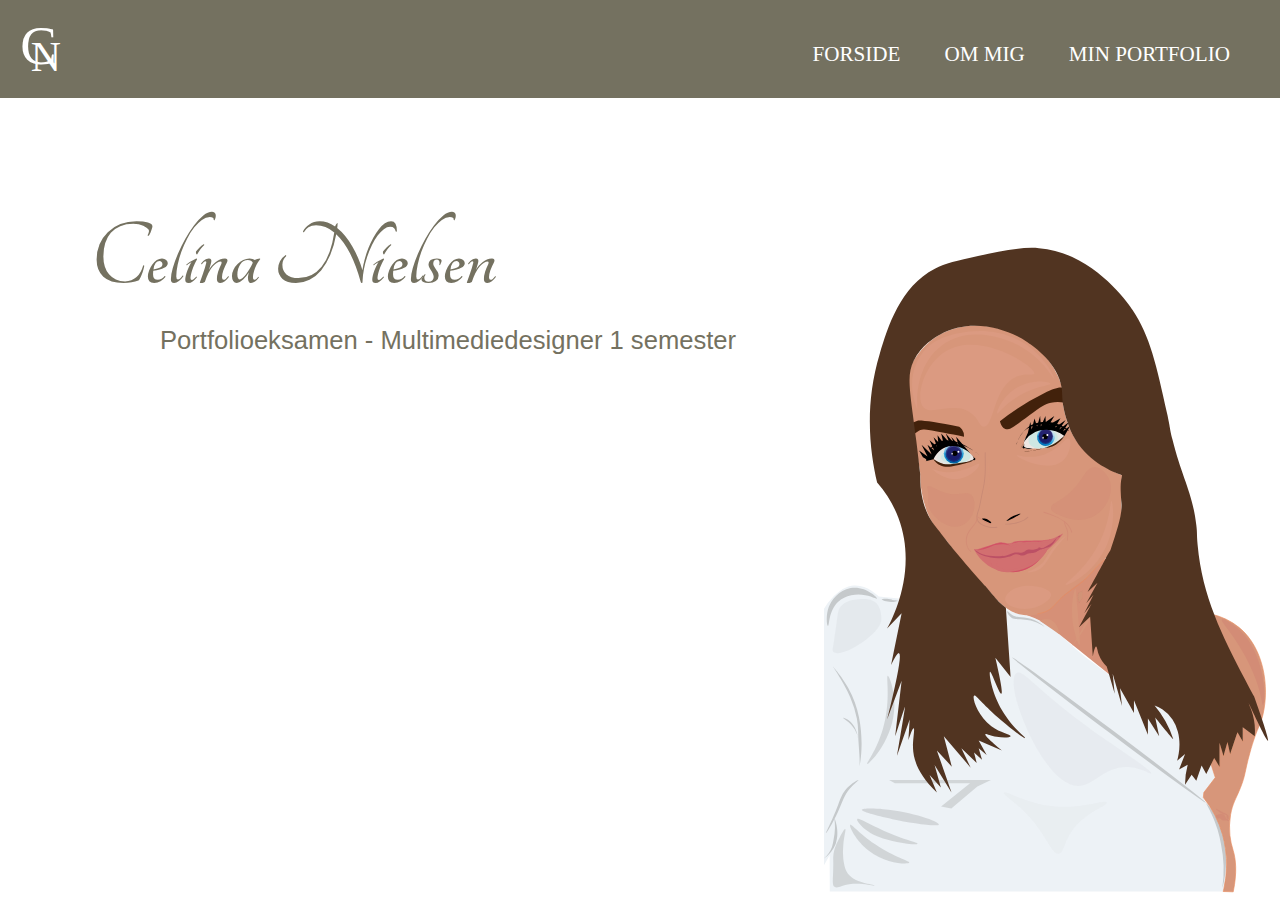
<file: index.html>
<!DOCTYPE html>
<html lang="da">

<head>
    <meta charset="utf-8">
    <meta name="viewport" content="width=device-width, initial-scale=1.0">
    <title>Portfolio</title>
    <link rel="stylesheet" href="forside.css">
    <link rel="stylesheet" href="main.css">
    <link rel="preconnect" href="https://fonts.gstatic.com">
    <link href="https://fonts.googleapis.com/css2?family=Tangerine&display=swap" rel="stylesheet">
</head>

<body>

    <header>
        <div id="logo">
            <img src="celina/logo6_1.svg" alt="logo">
        </div>
        <nav>
            <div id="menuknap">☰</div>
            <ul id="menu" class="hidden">
                <li><a href="index.html">FORSIDE</a></li>
                <li><a href="om_mig.html">OM MIG</a></li>
                <li><a href="min_portfolie.html">MIN PORTFOLIO</a></li>
            </ul>

        </nav>
    </header>

    <main>

        <div id="forside">
            <h1>Celina Nielsen</h1>
            <p>Portfolioeksamen - Multimediedesigner 1 semester</p>
        </div>

    </main>


    <script src="script.js"></script>
</body>

</html>
</file>
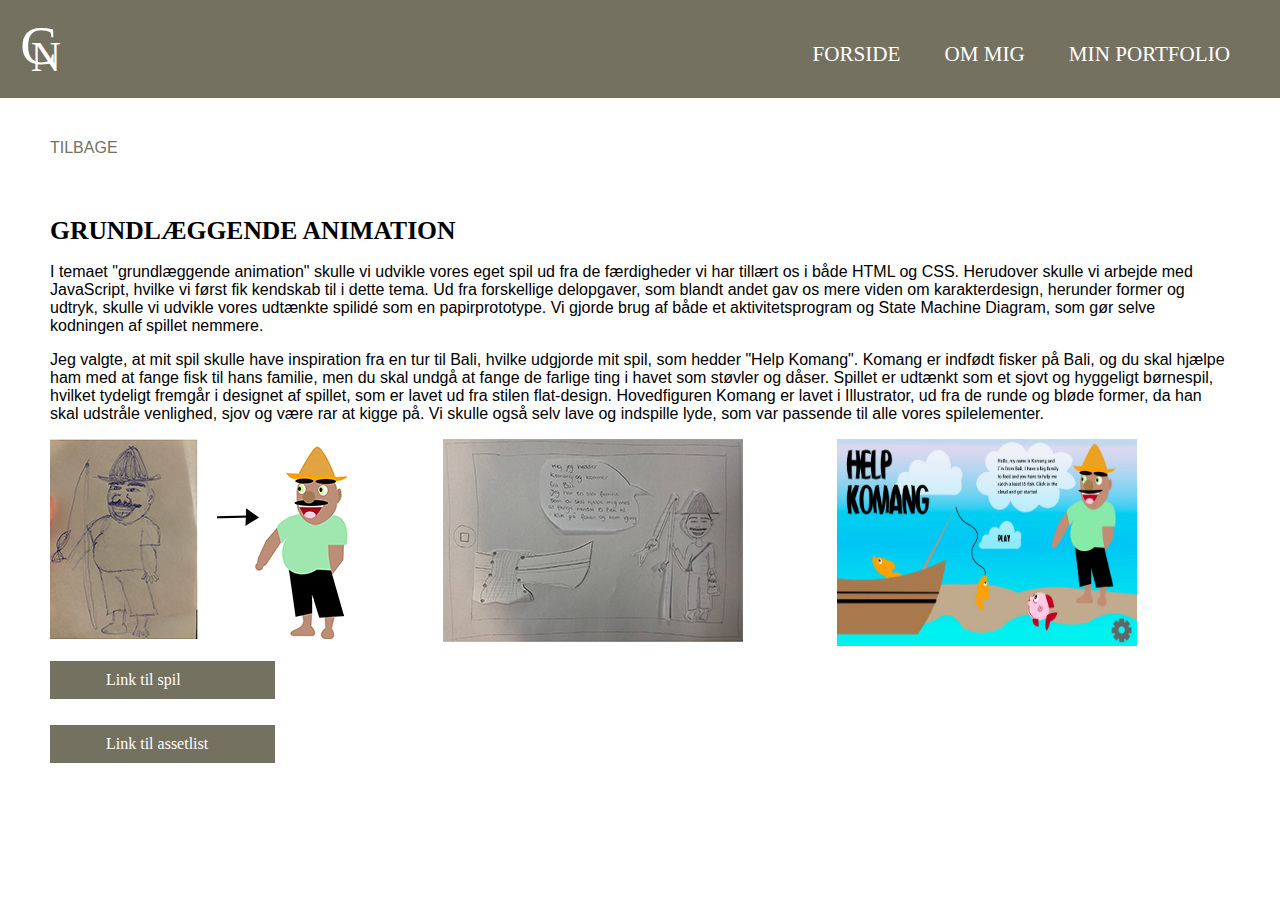
<file: animation.html>
<!DOCTYPE html>
<html lang="da">

<head>
    <meta charset="utf-8">
    <meta name="viewport" content="width=device-width, initial-scale=1.0">
    <title>Portfolio</title>
    <link rel="stylesheet" href="animation.css">
    <link rel="stylesheet" href="main.css">
    <link rel="preconnect" href="https://fonts.gstatic.com">
    <link href="https://fonts.googleapis.com/css2?family=Tangerine&display=swap" rel="stylesheet">
    <meta name="robots" content="noindex">
</head>

<body>
    <header>
        <div id="logo">
            <img src="celina/logo6_1.svg" alt="logo">
        </div>
        <nav>
            <div id="menuknap">☰</div>
            <ul id="menu" class="hidden">
                <li><a href="index.html">FORSIDE</a></li>
                <li><a href="om_mig.html">OM MIG</a></li>
                <li><a href="min_portfolie.html">MIN PORTFOLIO</a></li>
            </ul>

        </nav>
    </header>

    <main>
        <div id="tilbage">
            <a href="min_portfolie.html">
                <p>TILBAGE</p>
            </a>
        </div>

        <h1>GRUNDLÆGGENDE ANIMATION</h1>

        <p>I temaet "grundlæggende animation" skulle vi udvikle vores eget spil ud fra de færdigheder vi har tillært os i både HTML og CSS. Herudover skulle vi arbejde med JavaScript, hvilke vi først fik kendskab til i dette tema. Ud fra forskellige delopgaver, som blandt andet gav os mere viden om karakterdesign, herunder former og udtryk, skulle vi udvikle vores udtænkte spilidé som en papirprototype. Vi gjorde brug af både et aktivitetsprogram og State Machine Diagram, som gør selve kodningen af spillet nemmere. </p>
        <p>Jeg valgte, at mit spil skulle have inspiration fra en tur til Bali, hvilke udgjorde mit spil, som hedder "Help Komang". Komang er indfødt fisker på Bali, og du skal hjælpe ham med at fange fisk til hans familie, men du skal undgå at fange de farlige ting i havet som støvler og dåser. Spillet er udtænkt som et sjovt og hyggeligt børnespil, hvilket tydeligt fremgår i designet af spillet, som er lavet ud fra stilen flat-design. Hovedfiguren Komang er lavet i Illustrator, ud fra de runde og bløde former, da han skal udstråle venlighed, sjov og være rar at kigge på. Vi skulle også selv lave og indspille lyde, som var passende til alle vores spilelementer.</p>

        <div class="section_wrapper">
            <div class="container3">
                <img src="celina/ani1.jpg" alt="hånd">
            </div>
            <div class="container4">
                <img src="celina/ani2.jpg" alt="øre">
            </div>
            <div class="container5">
                <img src="celina/komangstart.png" alt="hånd2">
            </div>
        </div>

        <div class="container1">
            <a href="http://celinanielsen.dk/kea/04_animation/spil/komang.html">
                <div class="text">Link til spil</div>
            </a>
        </div>

        <div class="container2">
            <a href="http://celinanielsen.dk/kea/04_animation/assetlist/assetliste.html">
                <div class="text">Link til assetlist</div>
            </a>
        </div>

    </main>


    <script src="script.js"></script>
</body>

</html>
</file>
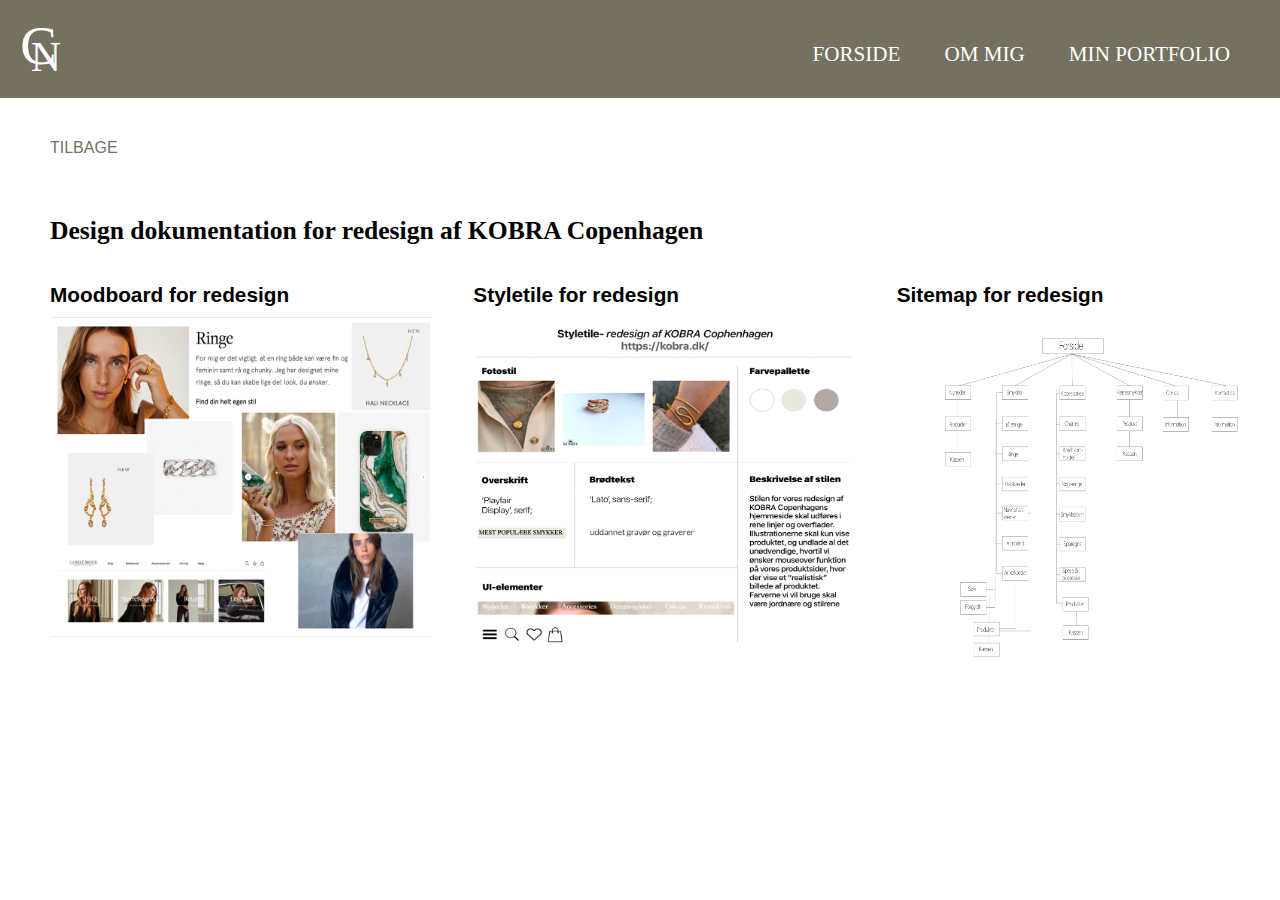
<file: dokumentationindhold.html>
<!DOCTYPE html>
<html lang="da">

<head>
    <meta charset="utf-8">
    <meta name="viewport" content="width=device-width, initial-scale=1.0">
    <title>Portfolio</title>
    <link rel="stylesheet" href="dokumentationindhold.css">
    <link rel="stylesheet" href="main.css">
    <link rel="preconnect" href="https://fonts.gstatic.com">
    <link href="https://fonts.googleapis.com/css2?family=Tangerine&display=swap" rel="stylesheet">
    <meta name="robots" content="noindex">
</head>

<body>
    <header>
        <div id="logo">
            <img src="celina/logo6_1.svg" alt="logo">
        </div>
        <nav>
            <div id="menuknap">☰</div>
            <ul id="menu" class="hidden">
                <li><a href="index.html">FORSIDE</a></li>
                <li><a href="om_mig.html">OM MIG</a></li>
                <li><a href="min_portfolie.html">MIN PORTFOLIO</a></li>
            </ul>

        </nav>
    </header>

    <main>
        <div id="tilbage">
            <a href="indhold.html">
                <p>TILBAGE</p>
            </a>
        </div>

        <h1>Design dokumentation for redesign af KOBRA Copenhagen</h1>

        <div class="section_wrapper">
            <div class="container1">
                <div class="text"><b>Moodboard for redesign</b></div>
                <img src="celina/moodboard.jpg" alt="Moodboard">
            </div>
            <div class="container2">
                <div class="text"><b>Styletile for redesign</b></div>
                <img src="celina/styletile.jpg" alt="Styletile">
            </div>
            <div class="container3">
                <div class="text"><b>Sitemap for redesign</b></div>
                <img src="celina/sitemap.jpg" alt="Sitemap">
            </div>
        </div>
    </main>
    <script src="script.js"></script>
</body>

</html>
</file>
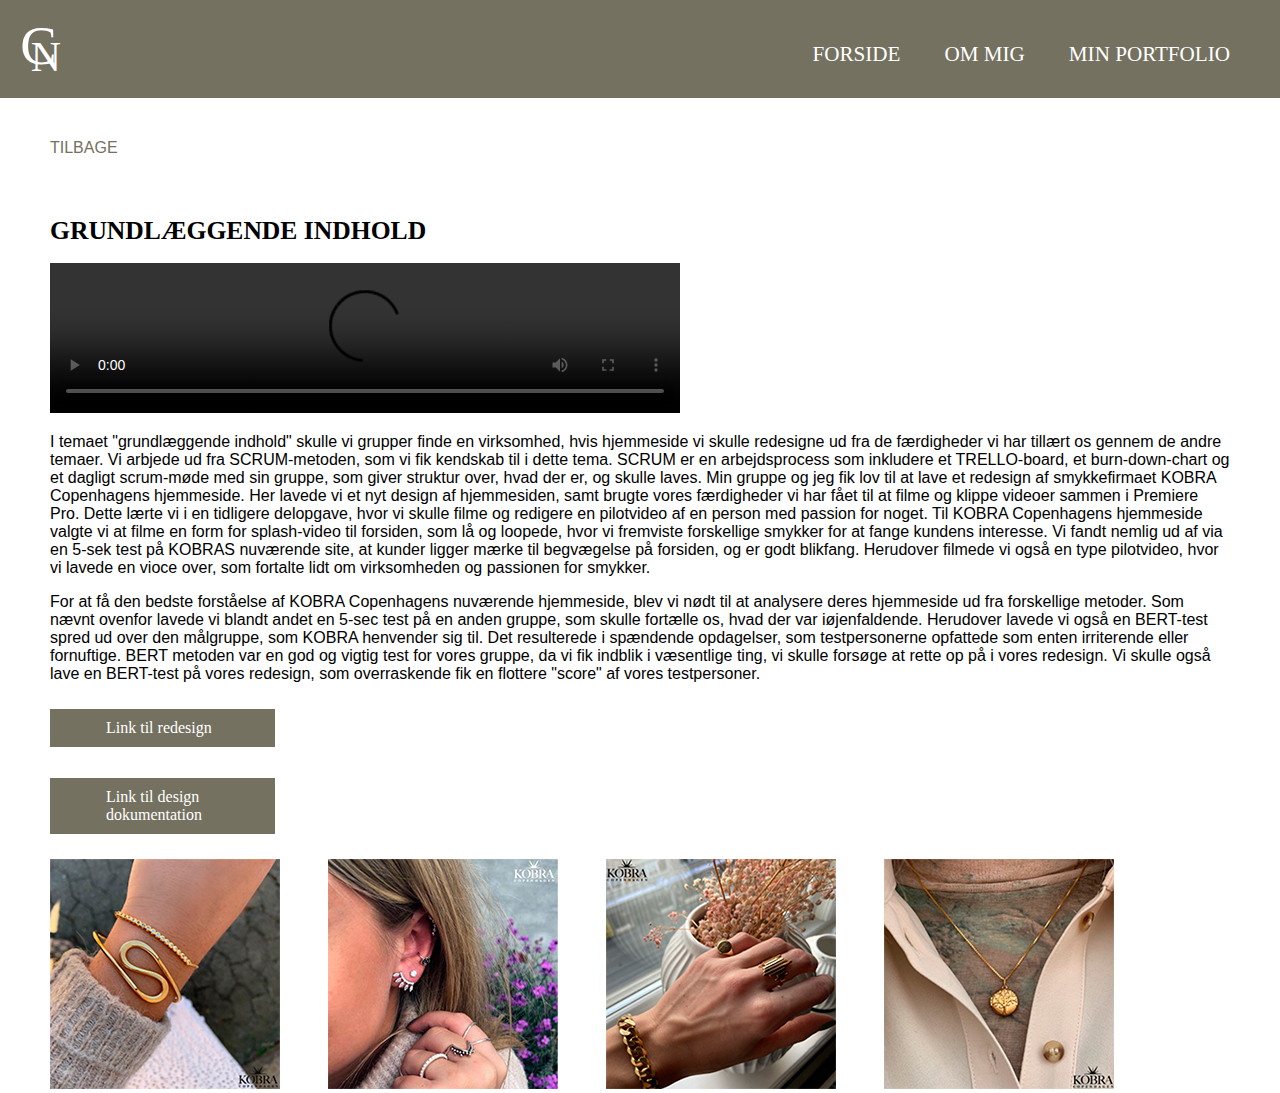
<file: indhold.html>
<!DOCTYPE html>
<html lang="da">

<head>
    <meta charset="utf-8">
    <meta name="viewport" content="width=device-width, initial-scale=1.0">
    <title>Portfolio</title>
    <link rel="stylesheet" href="indhold.css">
    <link rel="stylesheet" href="main.css">
    <link rel="preconnect" href="https://fonts.gstatic.com">
    <link href="https://fonts.googleapis.com/css2?family=Tangerine&display=swap" rel="stylesheet">
    <meta name="robots" content="noindex">
</head>

<body>
    <header>
        <div id="logo">
            <img src="celina/logo6_1.svg" alt="logo">
        </div>
        <nav>
            <div id="menuknap">☰</div>
            <ul id="menu" class="hidden">
                <li><a href="index.html">FORSIDE</a></li>
                <li><a href="om_mig.html">OM MIG</a></li>
                <li><a href="min_portfolie.html">MIN PORTFOLIO</a></li>
            </ul>

        </nav>
    </header>

    <main>
        <div id="tilbage">
            <a href="min_portfolie.html">
                <p>TILBAGE</p>
            </a>
        </div>

        <h1>GRUNDLÆGGENDE INDHOLD</h1>

        <div class="video">
            <video controls src="http://celinanielsen.dk/kea/06_portfolio/splash.mp4"></video>
        </div>

        <p>I temaet "grundlæggende indhold" skulle vi grupper finde en virksomhed, hvis hjemmeside vi skulle redesigne ud fra de færdigheder vi har tillært os gennem de andre temaer. Vi arbjede ud fra SCRUM-metoden, som vi fik kendskab til i dette tema. SCRUM er en arbejdsprocess som inkludere et TRELLO-board, et burn-down-chart og et dagligt scrum-møde med sin gruppe, som giver struktur over, hvad der er, og skulle laves. Min gruppe og jeg fik lov til at lave et redesign af smykkefirmaet KOBRA Copenhagens hjemmeside. Her lavede vi et nyt design af hjemmesiden, samt brugte vores færdigheder vi har fået til at filme og klippe videoer sammen i Premiere Pro. Dette lærte vi i en tidligere delopgave, hvor vi skulle filme og redigere en pilotvideo af en person med passion for noget. Til KOBRA Copenhagens hjemmeside valgte vi at filme en form for splash-video til forsiden, som lå og loopede, hvor vi fremviste forskellige smykker for at fange kundens interesse. Vi fandt nemlig ud af via en 5-sek test på KOBRAS nuværende site, at kunder ligger mærke til begvægelse på forsiden, og er godt blikfang. Herudover filmede vi også en type pilotvideo, hvor vi lavede en vioce over, som fortalte lidt om virksomheden og passionen for smykker.</p>
        <p>For at få den bedste forståelse af KOBRA Copenhagens nuværende hjemmeside, blev vi nødt til at analysere deres hjemmeside ud fra forskellige metoder. Som nævnt ovenfor lavede vi blandt andet en 5-sec test på en anden gruppe, som skulle fortælle os, hvad der var iøjenfaldende. Herudover lavede vi også en BERT-test spred ud over den målgruppe, som KOBRA henvender sig til. Det resulterede i spændende opdagelser, som testpersonerne opfattede som enten irriterende eller fornuftige. BERT metoden var en god og vigtig test for vores gruppe, da vi fik indblik i væsentlige ting, vi skulle forsøge at rette op på i vores redesign. Vi skulle også lave en BERT-test på vores redesign, som overraskende fik en flottere "score" af vores testpersoner. </p>


        <div class="container1">
            <a href="http://celinanielsen.dk/kea/05_content/redesign/index.html">
                <div class="text">Link til redesign</div>
            </a>
        </div>

        <div class="container0">
            <a href="dokumentationindhold.html">
                <div class="text">Link til design dokumentation</div>
            </a>
        </div>

        <div class="section_wrapper">
            <div class="container2">
                <img src="celina/img1.jpg" alt="hånd">
            </div>
            <div class="container3">
                <img src="celina/img2.jpg" alt="øre">
            </div>
            <div class="container4">
                <img src="celina/img3.jpg" alt="hånd2">
            </div>
            <div class="container5">
                <img src="celina/img4.jpg" alt="hals">
            </div>
        </div>
    </main>
    <script src="script.js"></script>
</body>

</html>
</file>
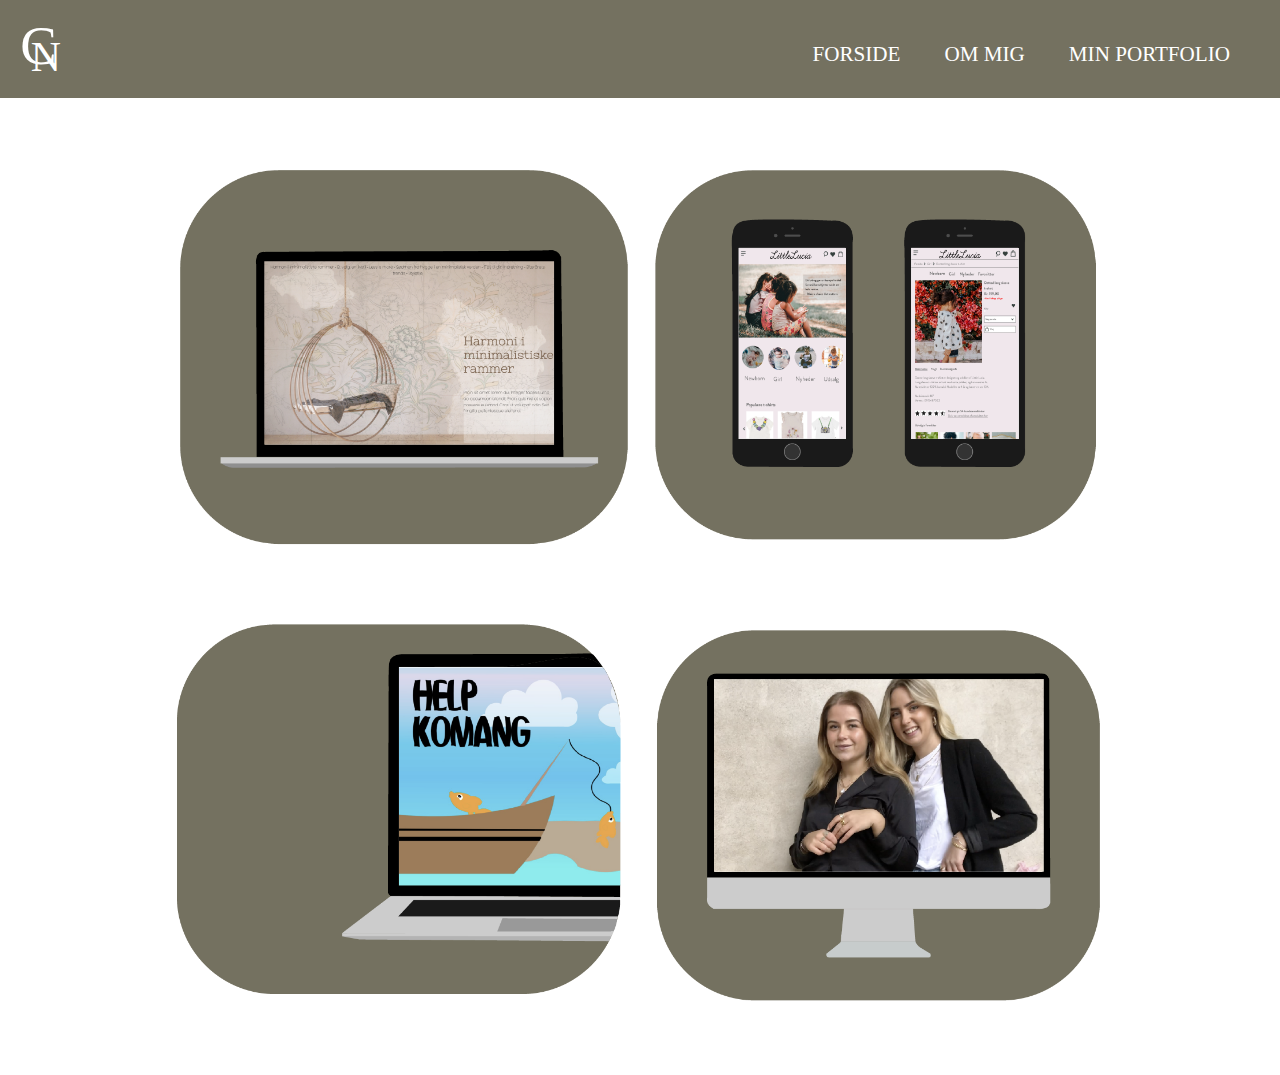
<file: min_portfolie.html>
<!DOCTYPE html>
<html lang="da">

<head>
    <meta charset="utf-8">
    <meta name="viewport" content="width=device-width, initial-scale=1.0">
    <title>Portfolio</title>
    <link rel="stylesheet" href="min_portfolie.css">
    <link rel="stylesheet" href="main.css">
    <link rel="preconnect" href="https://fonts.gstatic.com">
    <link href="https://fonts.googleapis.com/css2?family=Tangerine&display=swap" rel="stylesheet">
    <meta name="robots" content="noindex">
</head>

<body>
    <header>
        <div id="logo">
            <img src="celina/logo6_1.svg" alt="logo">
        </div>
        <nav>
            <div id="menuknap">☰</div>
            <ul id="menu" class="hidden">
                <li><a href="index.html">FORSIDE</a></li>
                <li><a href="om_mig.html">OM MIG</a></li>
                <li><a href="min_portfolie.html">MIN PORTFOLIO</a></li>
            </ul>

        </nav>
    </header>


    <main>
        <div class="section_wrapper">
            <div class="container1">
                <a href="web.html">
                    <img src="celina/webcom.png" alt="com1>" class="image" style="width: 100%">
                    <div class="middle1">
                        <div class="text">Grundlæggende web</div>
                    </div>
                </a>
            </div>

            <div class="container2">
                <a href="ux.html">
                    <img src="celina/uxcom.png" alt="com2>" class="image" style="width: 100%">
                    <div class="middle2">
                        <div class="text">Grundlæggende UX</div>
                    </div>
                </a>
            </div>

            <div class="container3">
                <a href="animation.html">
                    <img src="celina/animationcom.png" alt="com3>" class="image" style="width: 100%">
                    <div class="middle3">
                        <div class="text">Grundlæggende animation</div>
                    </div>
                </a>
            </div>

            <div class="container4">
                <a href="indhold.html">
                    <img src="celina/indholdcom.png" alt="com4>" class="image" style="width: 100%">
                    <div class="middle4">
                        <div class="text">Grundlæggende indhold</div>
                    </div>
                </a>
            </div>
        </div>
    </main>


    <script src="script.js"></script>
</body>

</html>
</file>
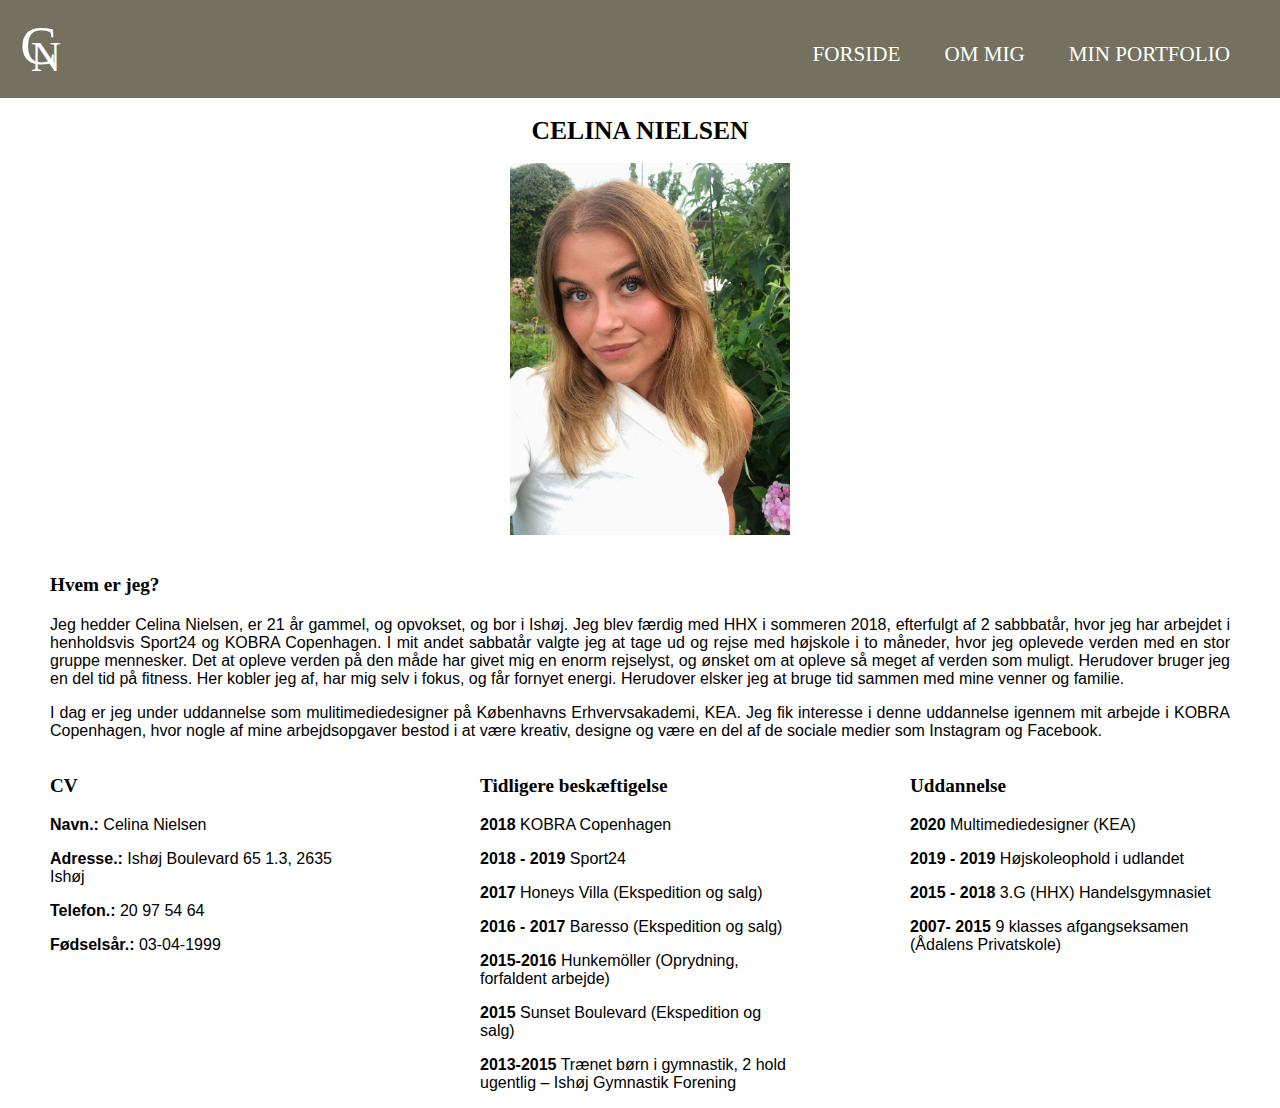
<file: om_mig.html>
<!DOCTYPE html>
<html lang="da">

<head>
    <meta charset="utf-8">
    <meta name="viewport" content="width=device-width, initial-scale=1.0">
    <title>Portfolio</title>
    <link rel="stylesheet" href="om_mig.css">
    <link rel="stylesheet" href="main.css">
    <link rel="preconnect" href="https://fonts.gstatic.com">
    <link href="https://fonts.googleapis.com/css2?family=Tangerine&display=swap" rel="stylesheet">
    <meta name="robots" content="noindex">
</head>

<body>
    <header>
        <div id="logo">
            <img src="celina/logo6_1.svg" alt="logo">
        </div>
        <nav>
            <div id="menuknap">☰</div>
            <ul id="menu" class="hidden">
                <li><a href="index.html">FORSIDE</a></li>
                <li><a href="om_mig.html">OM MIG</a></li>
                <li><a href="min_portfolie.html">MIN PORTFOLIO</a></li>
            </ul>

        </nav>
    </header>

    <main>
        <h1>CELINA NIELSEN</h1>
        <img src="celina/celina.jpeg" alt="billede af Celina" class="center">

        <div class="col0">
            <h3>Hvem er jeg?</h3>
            <p>Jeg hedder Celina Nielsen, er 21 år gammel, og opvokset, og bor i Ishøj. Jeg blev færdig med HHX i sommeren 2018, efterfulgt af 2 sabbbatår, hvor jeg har arbejdet i henholdsvis Sport24 og KOBRA Copenhagen. I mit andet sabbatår valgte jeg at tage ud og rejse med højskole i to måneder, hvor jeg oplevede verden med en stor gruppe mennesker. Det at opleve verden på den måde har givet mig en enorm rejselyst, og ønsket om at opleve så meget af verden som muligt. Herudover bruger jeg en del tid på fitness. Her kobler jeg af, har mig selv i fokus, og får fornyet energi. Herudover elsker jeg at bruge tid sammen med mine venner og familie.</p>
            <p>I dag er jeg under uddannelse som mulitimediedesigner på Københavns Erhvervsakademi, KEA. Jeg fik interesse i denne uddannelse igennem mit arbejde i KOBRA Copenhagen, hvor nogle af mine arbejdsopgaver bestod i at være kreativ, designe og være en del af de sociale medier som Instagram og Facebook.</p>
        </div>

        <div class="section_wrapper">
            <div class="col1">
                <h3>CV</h3>
                <p><b>Navn.:</b> Celina Nielsen</p>
                <p><b>Adresse.:</b> Ishøj Boulevard 65 1.3, 2635 Ishøj</p>
                <p><b>Telefon.:</b> 20 97 54 64</p>
                <p><b>Fødselsår.:</b> 03-04-1999</p>
            </div>

            <div class="col2">
                <h3>Tidligere beskæftigelse</h3>
                <p><b>2018</b> KOBRA Copenhagen</p>
                <p><b>2018 - 2019</b> Sport24 </p>
                <p><b>2017</b> Honeys Villa (Ekspedition og salg)</p>
                <p><b>2016 - 2017</b> Baresso (Ekspedition og salg)</p>
                <p><b>2015-2016</b> Hunkemöller (Oprydning, forfaldent arbejde)</p>
                <p><b>2015</b> Sunset Boulevard (Ekspedition og salg)</p>
                <p><b>2013-2015</b> Trænet børn i gymnastik, 2 hold ugentlig – Ishøj Gymnastik Forening</p>
            </div>

            <div class="col3">
                <h3>Uddannelse</h3>
                <p><b>2020</b> Multimediedesigner (KEA)</p>
                <P><b>2019 - 2019</b> Højskoleophold i udlandet</P>
                <p><b>2015 - 2018</b> 3.G (HHX) Handelsgymnasiet</p>
                <p><b>2007- 2015</b> 9 klasses afgangseksamen (Ådalens Privatskole)</p>
            </div>
        </div>
    </main>



    <script src="script.js"></script>
</body>

</html>
</file>
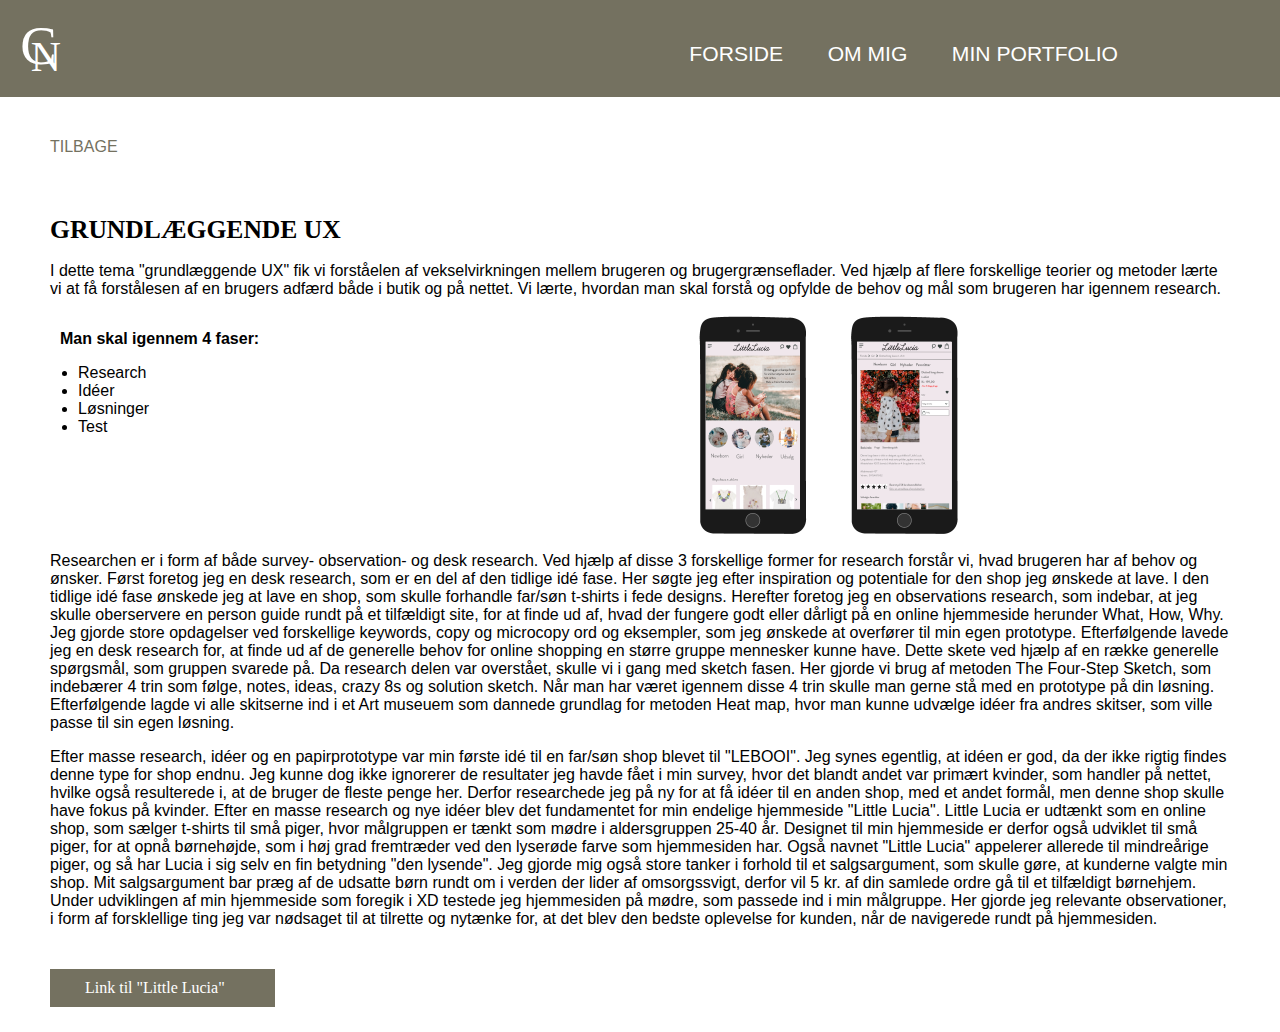
<file: ux.html>
<!DOCTYPE html>
<html lang="da">

<head>
    <meta charset="utf-8">
    <meta name="viewport" content="width=device-width, initial-scale=1.0">
    <title>Portfolio</title>
    <link rel="stylesheet" href="ux.css">
    <link rel="stylesheet" href="main.css">
    <link rel="preconnect" href="https://fonts.gstatic.com">
    <link href="https://fonts.googleapis.com/css2?family=Tangerine&display=swap" rel="stylesheet">
    <meta name="robots" content="noindex">

</head>

<body>
    <header>
        <div id="logo">
            <img src="celina/logo6_1.svg" alt="logo">
        </div>
        <nav>
            <div id="menuknap">☰</div>
            <ul id="menu" class="hidden">
                <li><a href="index.html">FORSIDE</a></li>
                <li><a href="om_mig.html">OM MIG</a></li>
                <li><a href="min_portfolie.html">MIN PORTFOLIO</a></li>
            </ul>

        </nav>
    </header>

    <main>
        <div id="tilbage">
            <a href="min_portfolie.html">
                <p>TILBAGE</p>
            </a>
        </div>

        <div id="first">
            <h1>GRUNDLÆGGENDE UX</h1>
        </div>

        <p>I dette tema "grundlæggende UX" fik vi forståelen af vekselvirkningen mellem brugeren og brugergrænseflader. Ved hjælp af flere forskellige teorier og metoder lærte vi at få forstålesen af en brugers adfærd både i butik og på nettet. Vi lærte, hvordan man skal forstå og opfylde de behov og mål som brugeren har igennem research.</p>
        <div class="section_wrapper">
            <div class="container2">
                <p><b>Man skal igennem 4 faser:</b></p>
                <ul>
                    <li>Research</li>
                    <li>Idéer</li>
                    <li>Løsninger</li>
                    <li>Test</li>
                </ul>
            </div>
            <div class="container1">
                <img src="celina/mobile.png" alt="mobile ux">
            </div>
        </div>
        <p>Researchen er i form af både survey- observation- og desk research. Ved hjælp af disse 3 forskellige former for research forstår vi, hvad brugeren har af behov og ønsker. Først foretog jeg en desk research, som er en del af den tidlige idé fase. Her søgte jeg efter inspiration og potentiale for den shop jeg ønskede at lave. I den tidlige idé fase ønskede jeg at lave en shop, som skulle forhandle far/søn t-shirts i fede designs. Herefter foretog jeg en observations research, som indebar, at jeg skulle oberservere en person guide rundt på et tilfældigt site, for at finde ud af, hvad der fungere godt eller dårligt på en online hjemmeside herunder What, How, Why. Jeg gjorde store opdagelser ved forskellige keywords, copy og microcopy ord og eksempler, som jeg ønskede at overfører til min egen prototype. Efterfølgende lavede jeg en desk research for, at finde ud af de generelle behov for online shopping en større gruppe mennesker kunne have. Dette skete ved hjælp af en række generelle spørgsmål, som gruppen svarede på. Da research delen var overstået, skulle vi i gang med sketch fasen. Her gjorde vi brug af metoden The Four-Step Sketch, som indebærer 4 trin som følge, notes, ideas, crazy 8s og solution sketch. Når man har været igennem disse 4 trin skulle man gerne stå med en prototype på din løsning. Efterfølgende lagde vi alle skitserne ind i et Art museuem som dannede grundlag for metoden Heat map, hvor man kunne udvælge idéer fra andres skitser, som ville passe til sin egen løsning.</p>
        <p>Efter masse research, idéer og en papirprototype var min første idé til en far/søn shop blevet til "LEBOOI". Jeg synes egentlig, at idéen er god, da der ikke rigtig findes denne type for shop endnu. Jeg kunne dog ikke ignorerer de resultater jeg havde fået i min survey, hvor det blandt andet var primært kvinder, som handler på nettet, hvilke også resulterede i, at de bruger de fleste penge her. Derfor researchede jeg på ny for at få idéer til en anden shop, med et andet formål, men denne shop skulle have fokus på kvinder. Efter en masse research og nye idéer blev det fundamentet for min endelige hjemmeside "Little Lucia". Little Lucia er udtænkt som en online shop, som sælger t-shirts til små piger, hvor målgruppen er tænkt som mødre i aldersgruppen 25-40 år. Designet til min hjemmeside er derfor også udviklet til små piger, for at opnå børnehøjde, som i høj grad fremtræder ved den lyserøde farve som hjemmesiden har. Også navnet "Little Lucia" appelerer allerede til mindreårige piger, og så har Lucia i sig selv en fin betydning "den lysende". Jeg gjorde mig også store tanker i forhold til et salgsargument, som skulle gøre, at kunderne valgte min shop. Mit salgsargument bar præg af de udsatte børn rundt om i verden der lider af omsorgssvigt, derfor vil 5 kr. af din samlede ordre gå til et tilfældigt børnehjem. Under udviklingen af min hjemmeside som foregik i XD testede jeg hjemmesiden på mødre, som passede ind i min målgruppe. Her gjorde jeg relevante observationer, i form af forsklellige ting jeg var nødsaget til at tilrette og nytænke for, at det blev den bedste oplevelse for kunden, når de navigerede rundt på hjemmesiden. </p>

        <div class="container3">
            <a href="https://xd.adobe.com/view/e1f39207-549e-4ae9-9fd1-722a6d2ce361-b4a0/?fbclid=IwAR186M99YBQK5mQI3wmHxGfzB_FPC8o-xQqPyDSHlAmrKmVWs8xHsNgPUvU">
                <div class="text">Link til "Little Lucia"</div>
            </a>
        </div>
    </main>
    <script src="script.js"></script>
</body>

</html>
</file>
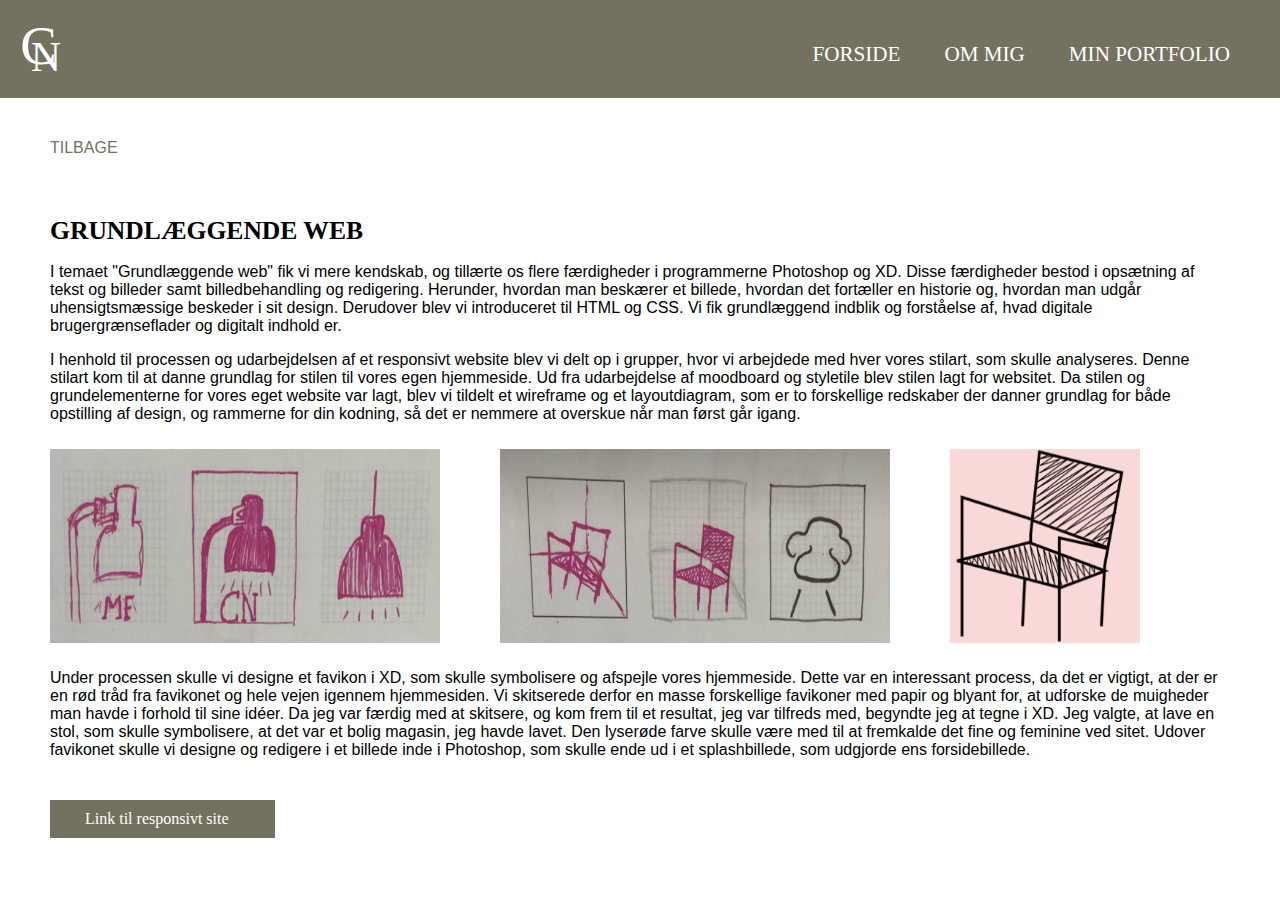
<file: web.html>
<!DOCTYPE html>
<html lang="da">

<head>
    <meta charset="utf-8">
    <meta name="viewport" content="width=device-width, initial-scale=1.0">
    <title>Portfolio</title>
    <link rel="stylesheet" href="web.css">
    <link rel="stylesheet" href="main.css">
    <link rel="preconnect" href="https://fonts.gstatic.com">
    <link href="https://fonts.googleapis.com/css2?family=Tangerine&display=swap" rel="stylesheet">
    <meta name="robots" content="noindex">
</head>

<body>
    <header>
        <div id="logo">
            <img src="celina/logo6_1.svg" alt="logo">
        </div>
        <nav>
            <div id="menuknap">☰</div>
            <ul id="menu" class="hidden">
                <li><a href="index.html">FORSIDE</a></li>
                <li><a href="om_mig.html">OM MIG</a></li>
                <li><a href="min_portfolie.html">MIN PORTFOLIO</a></li>
            </ul>

        </nav>
    </header>

    <main>
        <div id="tilbage">
            <a href="min_portfolie.html">
                <p>TILBAGE</p>
            </a>
        </div>


        <h1>GRUNDLÆGGENDE WEB</h1>
        <P>I temaet "Grundlæggende web" fik vi mere kendskab, og tillærte os flere færdigheder i programmerne Photoshop og XD. Disse færdigheder bestod i opsætning af tekst og billeder samt billedbehandling og redigering. Herunder, hvordan man beskærer et billede, hvordan det fortæller en historie og, hvordan man udgår uhensigtsmæssige beskeder i sit design. Derudover blev vi introduceret til HTML og CSS. Vi fik grundlæggend indblik og forståelse af, hvad digitale brugergrænseflader og digitalt indhold er.</P>

        <p>I henhold til processen og udarbejdelsen af et responsivt website blev vi delt op i grupper, hvor vi arbejdede med hver vores stilart, som skulle analyseres. Denne stilart kom til at danne grundlag for stilen til vores egen hjemmeside. Ud fra udarbejdelse af moodboard og styletile blev stilen lagt for websitet. Da stilen og grundelementerne for vores eget website var lagt, blev vi tildelt et wireframe og et layoutdiagram, som er to forskellige redskaber der danner grundlag for både opstilling af design, og rammerne for din kodning, så det er nemmere at overskue når man først går igang.</p>

        <div class="section_wrapper">
            <div class="container0">
                <img src="celina/favprocess2.png" alt="favikon process">
            </div>
            <div class="container1">
                <img src="celina/favprocess.png" alt="favikon process">
            </div>
            <div class="container2">
                <img src="celina/favikonweb.png" alt="Favikon">
            </div>
        </div>

        <p>Under processen skulle vi designe et favikon i XD, som skulle symbolisere og afspejle vores hjemmeside. Dette var en interessant process, da det er vigtigt, at der er en rød tråd fra favikonet og hele vejen igennem hjemmesiden. Vi skitserede derfor en masse forskellige favikoner med papir og blyant for, at udforske de muigheder man havde i forhold til sine idéer. Da jeg var færdig med at skitsere, og kom frem til et resultat, jeg var tilfreds med, begyndte jeg at tegne i XD. Jeg valgte, at lave en stol, som skulle symbolisere, at det var et bolig magasin, jeg havde lavet. Den lyserøde farve skulle være med til at fremkalde det fine og feminine ved sitet. Udover favikonet skulle vi designe og redigere i et billede inde i Photoshop, som skulle ende ud i et splashbillede, som udgjorde ens forsidebillede.</p>

        <div class="container3">
            <a href="http://celinanielsen.dk/kea/02_web/04_responsive/responsive_site_v2/index.html">
                <div class="text">Link til responsivt site</div>
            </a>
        </div>

    </main>


    <script src="script.js"></script>
</body>

</html>
</file>
<file: forside.css>
* {
    box-sizing: border-box;
}

body {
    /*    background-color: #E2E6D6;*/
    background-color: white;
}

#forside {
    height: 82.75vh;
    width: 100%;
    background-image: url(celina/tegning2.svg);
    background-size: cover;
    background-position: 100%;
    max-width: none;
}

main {
    position: relative;
    width: 100vw;
    height: 82.75vh;
}

#forside h1 {
    font-family: 'Tangerine', cursive;
    margin-top: 6px;
    padding-left: 30px;
    font-size: 3rem;
    color: #747160;
}

#forside p {
    font-family: 'Barlow Condensed', sans-serif;
    margin-top: -35px;
    padding-left: 70px;
    font-size: 1.3rem;
    color: #747160;

}

/*---MEDIA QUERIES---*/
@media (min-width: 680px) {
    #forside h1 {
        padding-top: 50px;
        padding-left: 35px;
        font-size: 4.2rem;
    }

    #forside p {
        margin-top: -30px;
        padding-left: 85px;
        font-size: 1.2rem;

    }
}

@media (min-width: 820px) {
    #forside h1 {
        margin-top: 50px;
        padding-left: 40px;
        font-size: 4.5rem;
    }

    #forside p {
        margin-top: -35px;
        padding-left: 90px;
        font-size: 1.4rem;

    }
}

@media (min-width: 1000px) {
    #forside h1 {
        padding-top: 60px;
        padding-left: 60px;
        font-size: 6rem;
    }

    #forside p {
        margin-top: -50px;
        padding-left: 120px;
        font-size: 1.6rem;

    }
}

@media (min-width: 1150px) {
    #forside h1 {
        padding-top: 60px;
        padding-left: 90px;
        font-size: 6rem;
    }

    #forside p {
        margin-top: -50px;
        padding-left: 160px;
        font-size: 1.6rem;

    }
}

@media (min-width: 1360px) {
    #forside h1 {
        padding-top: 60px;
        padding-left: 126px;
        font-size: 6.5rem;
    }

    #forside p {
        margin-top: -50px;
        padding-left: 210px;
        font-size: 1.8rem;

    }
}
</file>
<file: main.css>
* {
    box-sizing: border-box;
}

body {
    margin: 0;
    padding: 0;
}


header {
    background-color: #747160;
    padding: 15px;
    margin: auto;
}

nav {
    text-align: right;
    font-family: 'Nanum Myeongjo', serif;
    margin-top: -19px;
    padding-right: 15px;
}

a {
    padding-left: 20px;
    padding-right: 20px;
}

header img {
    object-fit: cover;
    width: 76px;
    padding-top: 10px;
    margin-bottom: -34px;
}


h1 {
    font-size: 1.3rem;
}

h3 {
    font-size: 1rem;
}

p {
    font-size: 0.85rem;
}

/*---MOUSE OVER LINK---*/

a:link {
    color: white;
    text-decoration: none;

}

/* unvisited link */
a:hover {
    text-decoration: underline;
}


/* visited link */
a:visited {
    color: white;
}

/* selected link */
a:active {
    color: #E2E6D6;
}

/*---BURGERMENU---*/

.hidden {
    opacity: 0;
    transform: translateX(-100%);
}

#menuknap {
    display: inline-block;
    color: white;
    font-size: 1.5rem;
}

#menu {
    list-style-type: none;
    transition: transform 0.3s;
    transform-origin: top right;
}

@media (min-width: 600px) {
    #menuknap {
        display: none;
    }

    #menu.hidden {
        transform: translateX(0);
        opacity: 1;
    }

    #menu li {
        display: inline-block;
    }
}

/*---MEDIA QUERIES---*/

@media (min-width: 750px) {
    h1 {
        font-size: 1.5rem;
    }

    h3 {
        font-size: 1.15rem;
    }

    p {
        font-size: 0.93rem;
    }

    a {
        font-size: 1.15rem;
    }
}

@media (min-width: 900px) {
    h1 {
        font-size: 1.6rem;
    }

    h3 {
        font-size: 1.20rem;
    }

    p {
        font-size: 1rem;
    }

    a {
        font-size: 1.32rem;
    }
}
</file>
<file: animation.css>
* {
    box-sizing: border-box;
}

body {
    /*    background-color: #E2E6D6;*/
    background-color: white;
}

#tilbage a {
    color: #747160;
}

h1 {
    font-family: 'Nanum Myeongjo', serif;
    padding-left: 50px;
    padding-right: 50px;
}

p {
    font-family: 'Barlow Condensed', sans-serif;
    padding-left: 50px;
    padding-right: 50px;
}

#link a {
    padding-left: 50px;
    padding-bottom: 30px;
    font-family: 'Nanum Myeongjo', serif;
    color: #747160;
    display: inline-block;
}

a:hover {
    text-decoration: underline;
}

/*---LINK---*/

.container1 {
    position: relative;
    padding-left: 50px;
    padding-right: 25px;
    width: 300px;
    margin-top: -20px;
}

.container2 {
    position: relative;
    padding-left: 50px;
    padding-right: 25px;
    width: 300px;
    margin-top: -24px;
}

.text {
    background-color: #747160;
    color: white;
    font-size: 16px;
    padding: 10px 56px;
    font-family: 'Nanum Myeongjo', serif;
}

/*---4 BLLEDER---*/

.section_wrapper {
    padding-left: 50px;
    padding-right: 50px;
}

.container3 img {
    position: relative;
    padding-bottom: 10px;
}

.container4 img {
    position: relative;
    padding-bottom: 10px;
}

.container5 img {
    position: relative;
    height: 100%;
    width: 300px;
    padding-bottom: 10px;
}

/*---MEDIA QURIES---*/

@media (min-width:750px) {
    .section_wrapper {
        display: grid;
        grid-template-columns: 1fr 1fr;
    }
}

@media (min-width:850px) {
    .section_wrapper {
        display: grid;
        grid-template-columns: 1fr 1fr 1fr;
    }
}
</file>
<file: dokumentationindhold.css>
* {
    box-sizing: border-box;
}

body {
    background-color: white;
}

#tilbage a {
    color: #747160;
}

h1 {
    font-family: 'Nanum Myeongjo', serif;
    padding-left: 50px;
    padding-right: 50px;
}

p {
    font-family: 'Barlow Condensed', sans-serif;
    padding-left: 50px;
    padding-right: 50px;
}

.text {
    font-family: 'Barlow Condensed', sans-serif;
    font-size: 1.3rem;
    margin-bottom: 10px;
}

.section_wrapper {
    padding-left: 50px;
    padding-top: 20px;
}

.container1 img {
    position: relative;
    height: 100%;
    width: 350px;
    margin-bottom: 40px;

}

.container2 img {
    position: relative;
    height: 100%;
    width: 350px;
    margin-bottom: 40px;
}

.container3 img {
    position: relative;
    height: 100%;
    width: 350px;
    margin-bottom: 40px;
}

/*---MEDIA QURIES---*/

@media (min-width:930px) {
    .section_wrapper {
        padding-left: 50px;
        display: grid;
        grid-template-columns: 1fr 1fr;
        grid-gap: 40px;
    }

    .container1 img {
        position: relative;
        height: 320px;
        width: 100%;
    }

    .container2 img {
        position: relative;
        height: 340px;
        width: 100%;
    }
}

@media (min-width:1200px) {
    .section_wrapper {
        padding-left: 50px;
        display: grid;
        grid-template-columns: 1fr 1fr 1fr;
        grid-gap: 40px;
    }

    .container1 img {
        position: relative;
        height: 320px;
        width: 100%;
    }

    .container2 img {
        position: relative;
        height: 340px;
        width: 100%;
    }

    .container3 img {
        position: relative;
        height: 350px;
        width: 100%;
    }
}
</file>
<file: indhold.css>
* {
    box-sizing: border-box;
}

body {
    background-color: white;
}

#tilbage a {
    color: #747160;
}

.video video {
    height: 100%;
    width: 530px;
    position: relative;
    padding-left: 50px;
    padding-right: 50px;
}

h1 {
    font-family: 'Nanum Myeongjo', serif;
    padding-left: 50px;
    padding-right: 50px;
}

p {
    font-family: 'Barlow Condensed', sans-serif;
    padding-left: 50px;
    padding-right: 50px;
}


/*---LINK TIL REDESIGN---*/

.container0 {
    position: relative;
    padding-left: 50px;
    padding-right: 25px;
    width: 300px;
}

.container1 {
    position: relative;
    padding-left: 50px;
    padding-right: 25px;
    width: 300px;
    margin-bottom: -19px;
    margin-top: -15px;
}

.text {
    background-color: #747160;
    color: white;
    font-size: 16px;
    padding: 10px 56px;
    font-family: 'Nanum Myeongjo', serif;
}

/*---4 BILLEDER---*/

.section_wrapper {
    padding-left: 50px;
    padding-right: 50px;
}

.container2 img {
    position: relative;
}

.container3 img {
    position: relative;
}

.container4 img {
    position: relative;
}

.container5 img {
    position: relative;
}


/*---MEDIA QURIES---*/

@media (min-width:600px) {
    .section_wrapper {
        display: grid;
        grid-template-columns: 1fr 1fr;
        grid-gap: 15px;
        width: 50px;
        height: 50px;
    }

    .video video {
        height: 100%;
        width: 620px;
        position: relative;
        padding-left: 50px;
        padding-right: 50px;
    }
}

@media (min-width:800px) {
    .section_wrapper {
        display: grid;
        grid-template-columns: 1fr 1fr 1fr;
        grid-gap: 25px;
        width: 50px;
        height: 50px;
    }

    .video video {
        height: 100%;
        width: 680px;
        position: relative;
        padding-left: 50px;
        padding-right: 50px;
    }
}

@media (min-width:1000px) {
    .section_wrapper {
        display: grid;
        grid-template-columns: 1fr 1fr 1fr 1fr;
        grid-gap: 48px;
        width: 50px;
        height: 50px;
    }

    .video video {
        height: 100%;
        width: 730px;
        position: relative;
        padding-left: 50px;
        padding-right: 50px;
    }
}
</file>
<file: min_portfolie.css>
* {
    box-sizing: border-box;
}

body {
    /*    background-color: #E2E6D6;*/
    background-color: white;
}

.section_wrapper {
    padding-left: 25px;
    padding-right: 25px;
}

.container1 {
    position: relative;
}

.container2 {
    position: relative;
}

.container3 {
    position: relative;
}

.container4 {
    position: relative;
}

.image {
    opacity: 1;
    display: block;
    width: 100%;
    height: auto;
    transition: .5s ease;
    backface-visibility: hidden;
}

.container1 .middle1,
.container2 .middle2,
.container3 .middle3,
.container4 .middle4 {
    transition: .5s ease;
    opacity: 0;
    position: absolute;
    top: 50%;
    left: 50%;
    transform: translate(-50%, -50%);
    -ms-transform: translate(-50%, -50%);
    text-align: center;
}



.container1:hover .image {
    opacity: 0.3;
}

.container2:hover .image {
    opacity: 0.3;
}

.container3:hover .image {
    opacity: 0.3;
}

.container4:hover .image {
    opacity: 0.3;
}

.container1:hover .middle1 {
    opacity: 1;
}

.container2:hover .middle2 {
    opacity: 1;
}

.container3:hover .middle3 {
    opacity: 1;
}

.container4:hover .middle4 {
    opacity: 1;
}

.text {
    background-color: #747160;
    color: white;
    font-size: 16px;
    padding: 16px 32px;
    font-family: 'Nanum Myeongjo', serif;
}

/*------------------------------*/
@media (min-width:600px) {
    .section_wrapper {
        display: grid;
        grid-template-columns: 1fr 1fr;
        padding: 40px 50px;
        grid-gap: 15px;
    }
}

@media (min-width:800px) {
    .section_wrapper {
        padding: 40px 70px;
    }
}

@media (min-width:1000px) {
    .section_wrapper {
        padding: 40px 110px;
    }
}

@media (min-width:1200px) {
    .section_wrapper {
        padding: 40px 170px;
    }
}
</file>
<file: om_mig.css>
* {
    box-sizing: border-box;
}

body {
    /*    background-color: #E2E6D6;*/
    background-color: white;
}

/*----TEXT TYPES---*/
h1 {
    font-family: 'Nanum Myeongjo', serif;
    text-align: center;
    padding-left: 50px;
    padding-right: 50px;
}

h3 {
    font-family: 'Nanum Myeongjo', serif;
    padding-left: 50px;
    padding-right: 50px;
}

p {
    font-family: 'Barlow Condensed', sans-serif;
    padding-left: 50px;
    padding-right: 50px;
}


.col {
    display: flex;
    flex-direction: column;
    justify-content: space-between;
}

.col0 {
    text-align: justify;
}

.center {
    display: block;
    margin-left: auto;
    margin-right: auto;
    padding-bottom: 20px;
    padding-left: 20px;
}

main img {
    object-fit: cover;
    width: 300px;
}

/*---MEDIA QUERIES---*/
@media (min-width: 800px) {
    .section_wrapper {
        display: grid;
        grid-template-columns: 1fr 1fr 1fr;
        grid-gap: 10px;
    }
}
</file>
<file: ux.css>
* {
    box-sizing: border-box;
}

body {
    /*    background-color: #E2E6D6;*/
    background-color: white;
}

#tilbage a {
    color: #747160;
}

main img {
    display: grid;
    width: 320px;
    height: 100%;
    padding-left: 47px;
}

.section_wrapper {
    padding-left: 0px;
    margin: 10px;
}

h1 {
    font-family: 'Nanum Myeongjo', serif;
    padding-left: 50px;
    padding-right: 50px;
}

p {
    font-family: 'Barlow Condensed', sans-serif;
    padding-left: 50px;
    padding-right: 50px;
}

ul {
    font-family: 'Barlow Condensed', sans-serif;
    padding-left: 68px;
    padding-right: 112px;
}

/*---LINK---*/

.container3 {
    position: relative;
    padding-left: 50px;
    padding-right: 25px;
    width: 300px;
}

.text {
    background-color: #747160;
    color: white;
    font-size: 16px;
    padding: 10px 35px;
    font-family: 'Nanum Myeongjo', serif;
}

/*---MEDIA QURIES---*/

@media (min-width:600px) {
    .section_wrapper {
        display: grid;
        grid-template-columns: 1fr 1fr;
    }
}

@media (min-width:750px) {
    .section_wrapper {
        padding-left: 0px;
    }
}

@media (min-width:1200px) {
    .section_wrapper {
        padding-left: 0px;
    }
}
</file>
<file: web.css>
* {
    box-sizing: border-box;
}

body {
    background-color: white;
}

#tilbage a {
    color: #747160;
}

h1 {
    font-family: 'Nanum Myeongjo', serif;
    padding-left: 50px;
    padding-right: 50px;
}

p {
    font-family: 'Barlow Condensed', sans-serif;
    padding-left: 50px;
    padding-right: 50px;
}

/*---LINK TIL RESPONSIVT SITE---*/

.container3 {
    position: relative;
    padding-left: 50px;
    padding-right: 25px;
    width: 300px;
}

.text {
    background-color: #747160;
    color: white;
    font-size: 16px;
    padding: 10px 35px;
    font-family: 'Nanum Myeongjo', serif;
}

/*-------------------------------------*/
.container0 img {
    padding-left: 50px;
    height: 100%;
    width: 490px;
    padding-bottom: 10px;
    padding-top: 10px;
}

.container1 img {
    padding-left: 50px;
    height: 100%;
    width: 490px;
    padding-bottom: 10px;
    padding-top: 10px;
}

.container2 img {
    width: 240px;
    height: 100%;
    padding-left: 50px;
    padding-bottom: 10px;
    padding-top: 10px;
}

/*---MEDIA QURIES---*/

@media (min-width:850px) {
    .section_wrapper {
        display: grid;
        grid-template-columns: 1fr 1fr;
        grid-gap: 10px;
    }

    .container0 img {
        height: 100%;
        width: 380px;
        padding-bottom: 10px;
    }

    .container1 img {
        height: 100%;
        width: 380px;
        padding-bottom: 10px;
    }

}

@media (min-width:950px) {
    .section_wrapper {
        display: grid;
        grid-template-columns: 1fr 1fr 1fr;
        grid-gap: 10px;
    }

    .container0 img {
        height: 100%;
        width: 395px;
        padding-bottom: 10px;
    }

    .container1 img {
        height: 100%;
        width: 395px;
        padding-bottom: 10px;
    }

}

@media (min-width:1100px) {
    .section_wrapper {
        display: grid;
        grid-template-columns: 1fr 1fr 1fr;
        grid-gap: 10px;
    }

    .container0 img {
        height: 100%;
        width: 440px;
        padding-bottom: 10px;
    }

    .container1 img {
        height: 100%;
        width: 440px;
        padding-bottom: 10px;
    }
}
</file>
